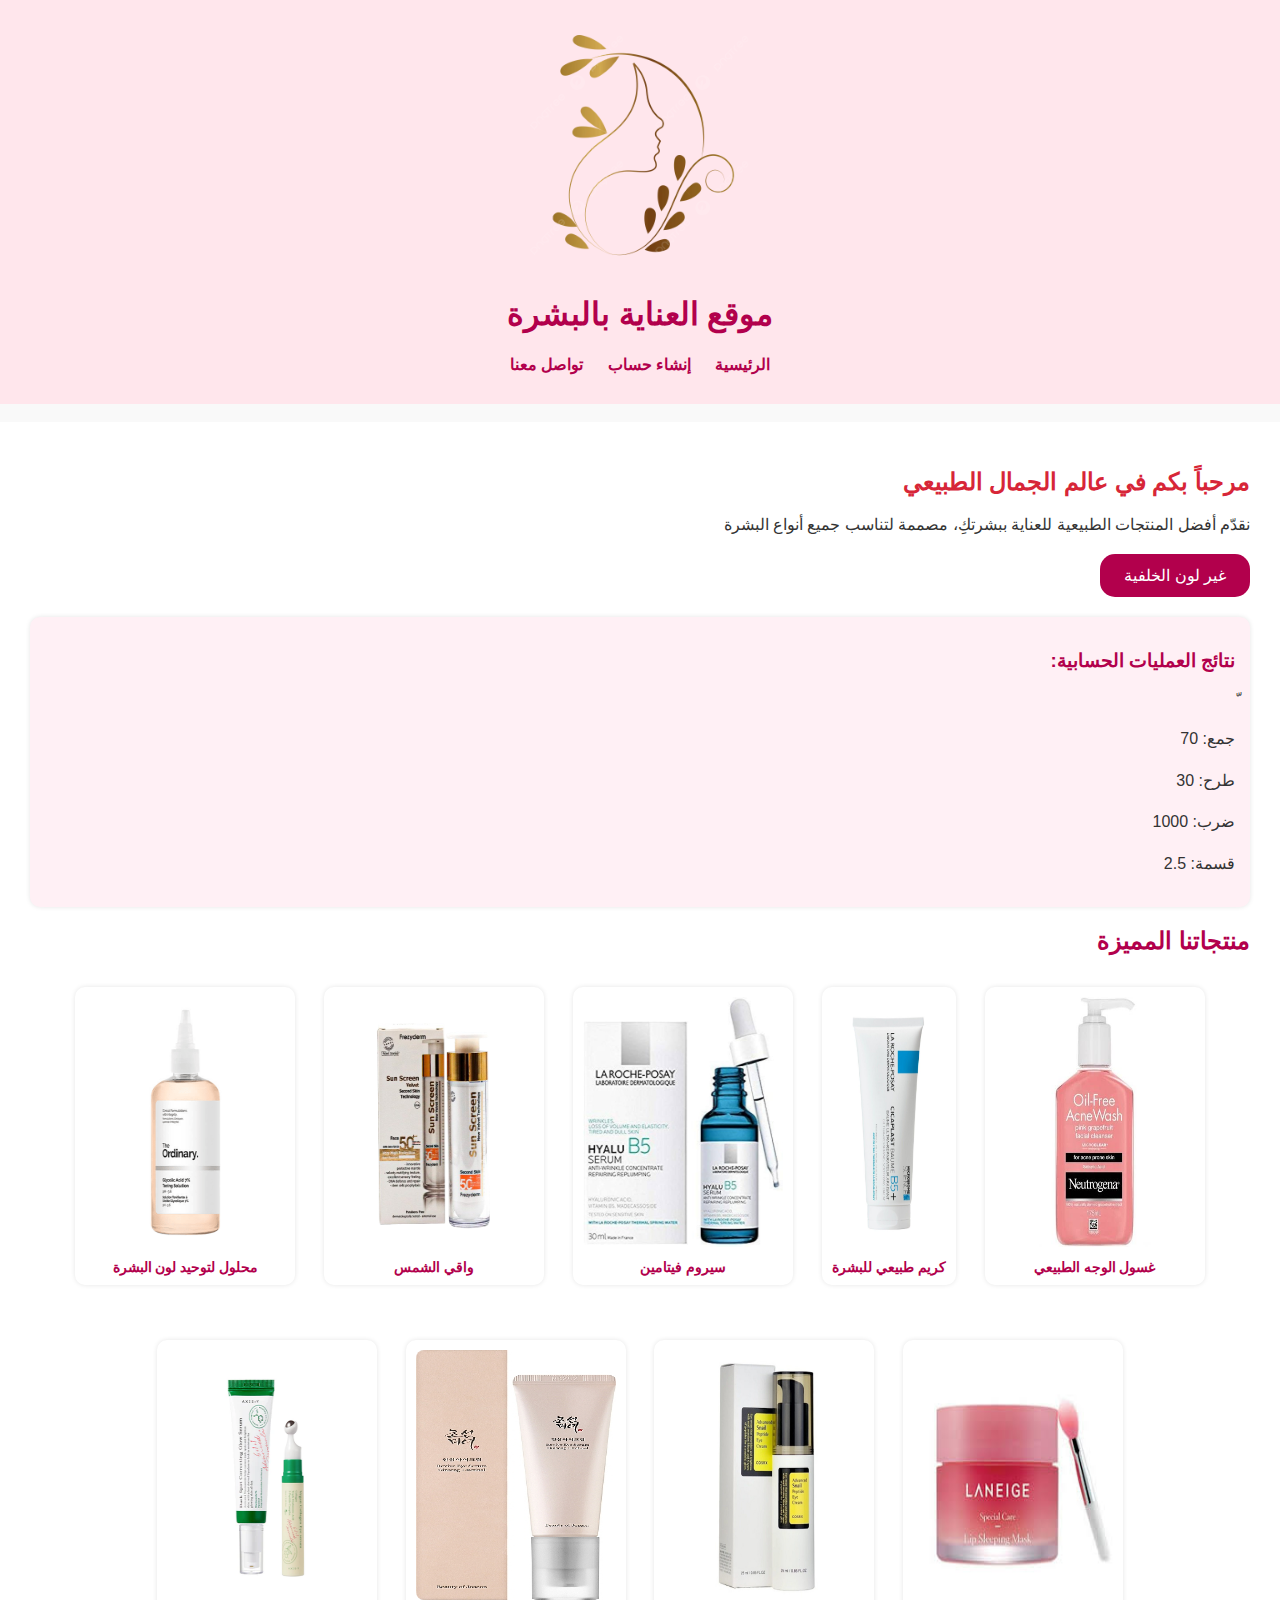
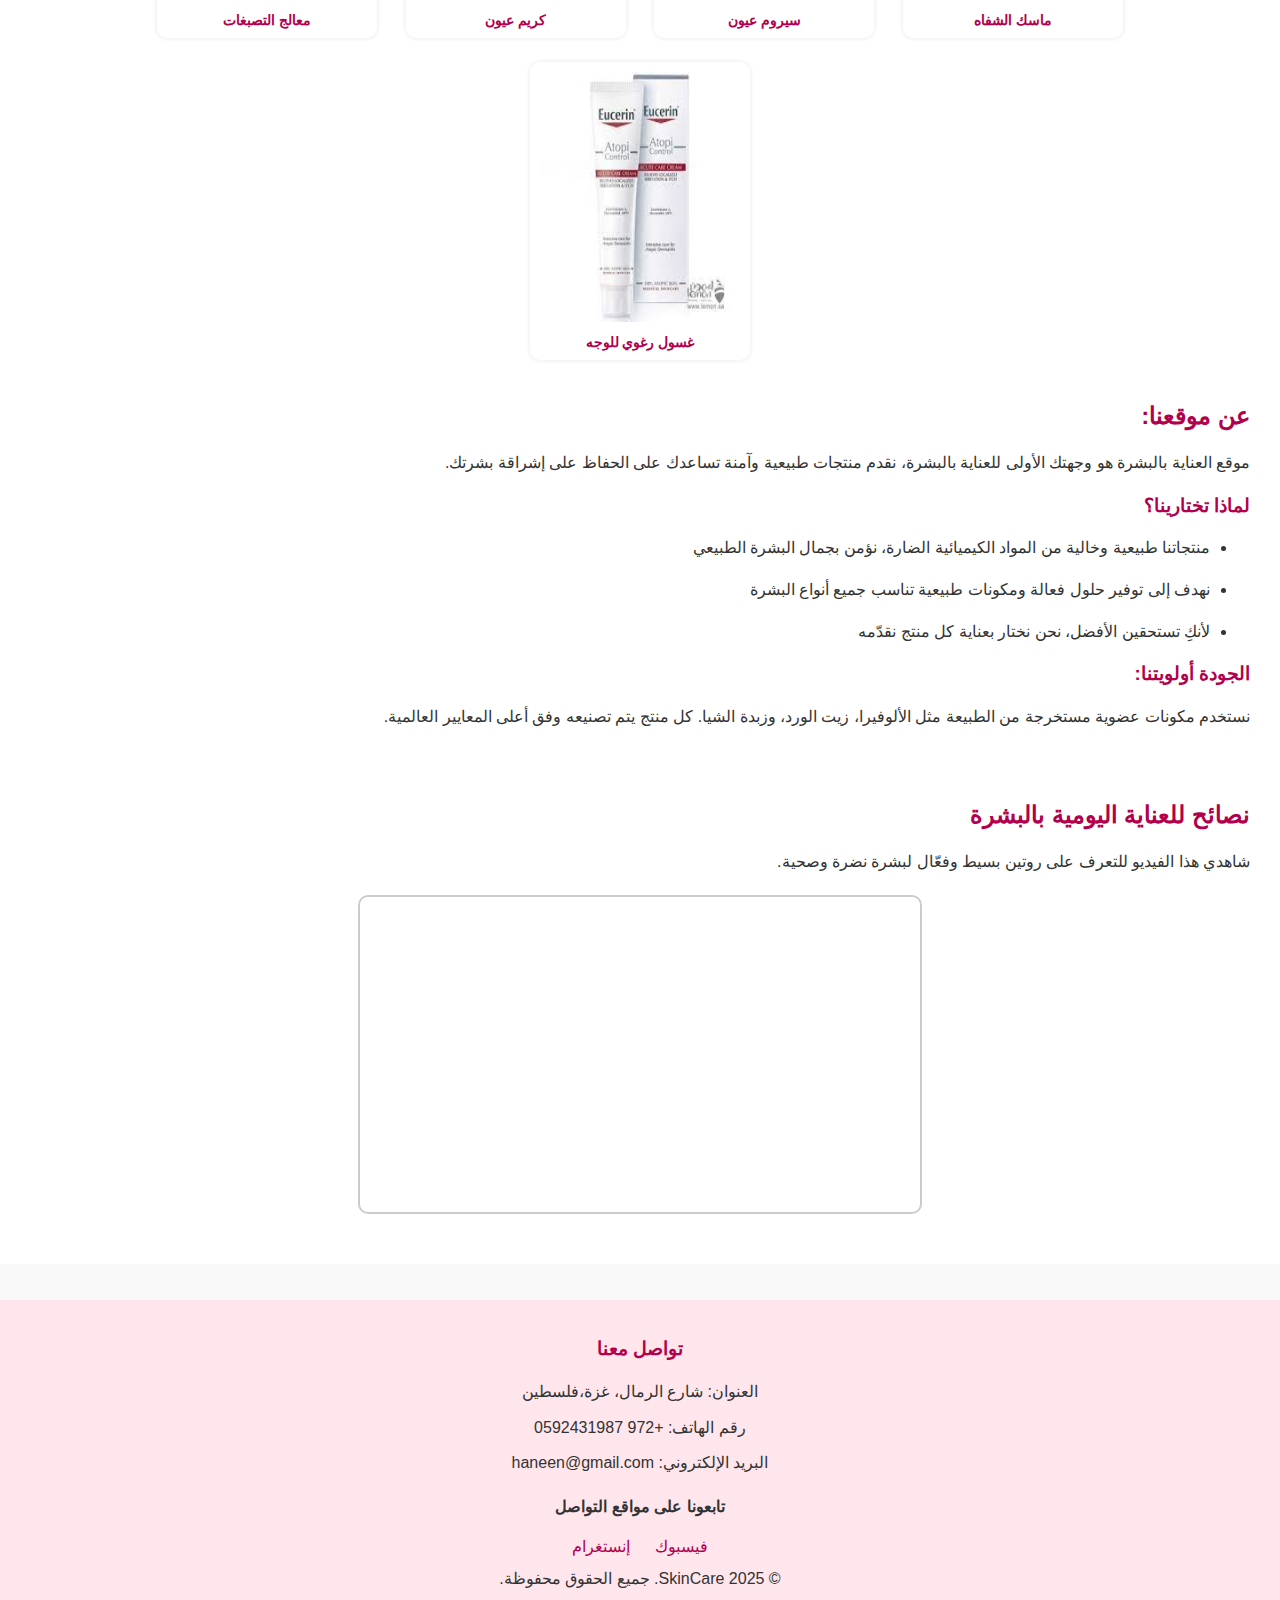
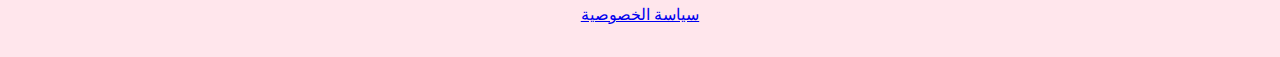
<file: src/index.html>
<!DOCTYPE html>
<html lang="ar" dir="rtl">
<head>
    <meta charset="UTF-8">
    <title>الصفحة الرئيسية -منتجات العناية بالبشرة</title>
    <link rel="stylesheet" href="style.css">

</head>

<body>
    
    <!-- رأس الصفحة -->
    <header>
       <img src="logo.png"alt="شعار الموقع"width="250"><br>
        <h1> موقع العناية بالبشرة</h1>
        <nav>
            <ul>
                <li><a href="homepage.html">الرئيسية</a></li>
                <li><a href="signup.html">إنشاء حساب</a></li>
                <li><a href="contact.html">تواصل معنا</a></li>
            </ul>
        </nav>
    </header><br>
   <!-- المحتوى الرئيسي -->
<main>
    <!-- الترحيب -->
     <section class="welcome">
            <h1>مرحباً بكم في عالم الجمال الطبيعي</h1>
            <p>نقدّم أفضل المنتجات الطبيعية للعناية ببشرتكِ، مصممة لتناسب جميع أنواع البشرة</p>
            <!--زر تغيير الخلفية-->
            <button  class="change-background-btn" onclick="changeBackground()">غير لون الخلفية</button>
            <!--لعرض نتائج العمليات-->
            <div id="mathResults"></div>  
        </section>
    <!-- قسم الصور -->

<section class="gallery">
  <h2>منتجاتنا المميزة</h2>

  <div class="row">
    <figure>
      <img src="photo1.jpg" alt="غسول الوجه"width="200" height="250" >
      <figcaption>غسول الوجه الطبيعي</figcaption>
    </figure>
    <figure>
      <img src="photo2.jpg" alt="كريم طبيعي للبشرة"width="100" height="250">
      <figcaption>كريم طبيعي للبشرة</figcaption>
    </figure>
    <figure>
      
      <img src="photo3.jpg" alt="سيروم فيتامين"width="200" height="250">
      <figcaption>سيروم فيتامين</figcaption>
    </figure>
     <figure>
      <img src="photo4.png" alt="واقي شمس"width="200" height="250">
      <figcaption>واقي الشمس</figcaption>
    </figure>
     <figure>
      <img src="photo5.png" alt="محلول لتوحيد لون البشرة"width="200" height="250">
      <figcaption>محلول لتوحيد لون البشرة</figcaption>
    </figure>
  </div>

  <div class="row">
   
   
    <figure>
      <img src="photo6.jpg" alt="ماسك الشفاه "width="200" height="250">
      <figcaption>ماسك الشفاه </figcaption>
    </figure>
    <figure>
      <img src="photo7.jpg" alt="سيروم عيون"width="200" height="250">
      <figcaption>سيروم عيون</figcaption>
      </figure>
    <figure>
      <img src="photo8.jpg" alt="كريم عيون"width="200" height="250">
      <figcaption>كريم عيون</figcaption>
      </figure>
      <figure>
      <img src="photo9.png" alt="معالج التصبغات"width="200" height="250">
      <figcaption>معالج التصبغات</figcaption> 
      </figure>
      <figure>
      <img src="photo10.jpg" alt="غسول رغوي للوجه"width="200" height="250">
      <figcaption>غسول رغوي للوجه</figcaption> 
      </figure>
    </div>
    </section>


       <!-- معلومات إضافية -->
        <section>
            <h2>عن موقعنا:</h2>
            <p>موقع العناية بالبشرة هو وجهتك الأولى للعناية بالبشرة، نقدم منتجات طبيعية وآمنة تساعدك على الحفاظ على إشراقة بشرتك.</p>

            <h3>لماذا تختارينا؟</h3>
            <ul>
              <li> <p>منتجاتنا طبيعية وخالية من المواد الكيميائية الضارة، نؤمن بجمال البشرة الطبيعي</p></li>
               <li><p>نهدف إلى توفير حلول فعالة ومكونات طبيعية تناسب جميع أنواع البشرة</p></li>
               <li><p>لأنكِ تستحقين الأفضل، نحن نختار بعناية كل منتج نقدّمه</p></li>
            </ul>


            <h3>الجودة أولويتنا:</h3>
            <p>نستخدم مكونات عضوية مستخرجة من الطبيعة مثل الألوفيرا، زيت الورد، وزبدة الشيا. كل منتج يتم تصنيعه وفق أعلى المعايير العالمية.</p>

       </section><br><br>

         <!-- فيديو -->
       <section>
        <h2>نصائح للعناية اليومية بالبشرة</h2>
       <p>شاهدي هذا الفيديو للتعرف على روتين بسيط وفعّال لبشرة نضرة وصحية.</p>

       <iframe width="560" height="315"
        src="https://www.youtube.com/embed/A3ca4jIxQHM?si=vk4-0lzs3ZHPX50l" 
        title="YouTube video player" 
        frameborder="0" 
        allow="accelerometer; autoplay; clipboard-write; encrypted-media; gyroscope; picture-in-picture; web-share" 
        referrerpolicy="strict-origin-when-cross-origin" 
        allowfullscreen>
    </iframe>
</main><br><br>

    <!-- تذييل -->
<footer>
       <h3>تواصل معنا</h3>
       <p>العنوان: شارع الرمال، غزة،فلسطين</p>
         
       <p>رقم الهاتف:  +972 0592431987 </p>
       <p>البريد الإلكتروني: haneen@gmail.com</p>

       <h4>تابعونا على مواقع التواصل</h4>
         <ul>
           <li><a href="https://www.facebook.com" target="_blank">فيسبوك</a></li>
          <li><a href="https://www.instagram.com" target="_blank">إنستغرام</a></li>
        </ul>

       <p>&copy; 2025 SkinCare. جميع الحقوق محفوظة.</p>
       <p><a href="#">سياسة الخصوصية</a></p>
</footer>
 <script src="script.js"></script>
</body>
</html>
</file>
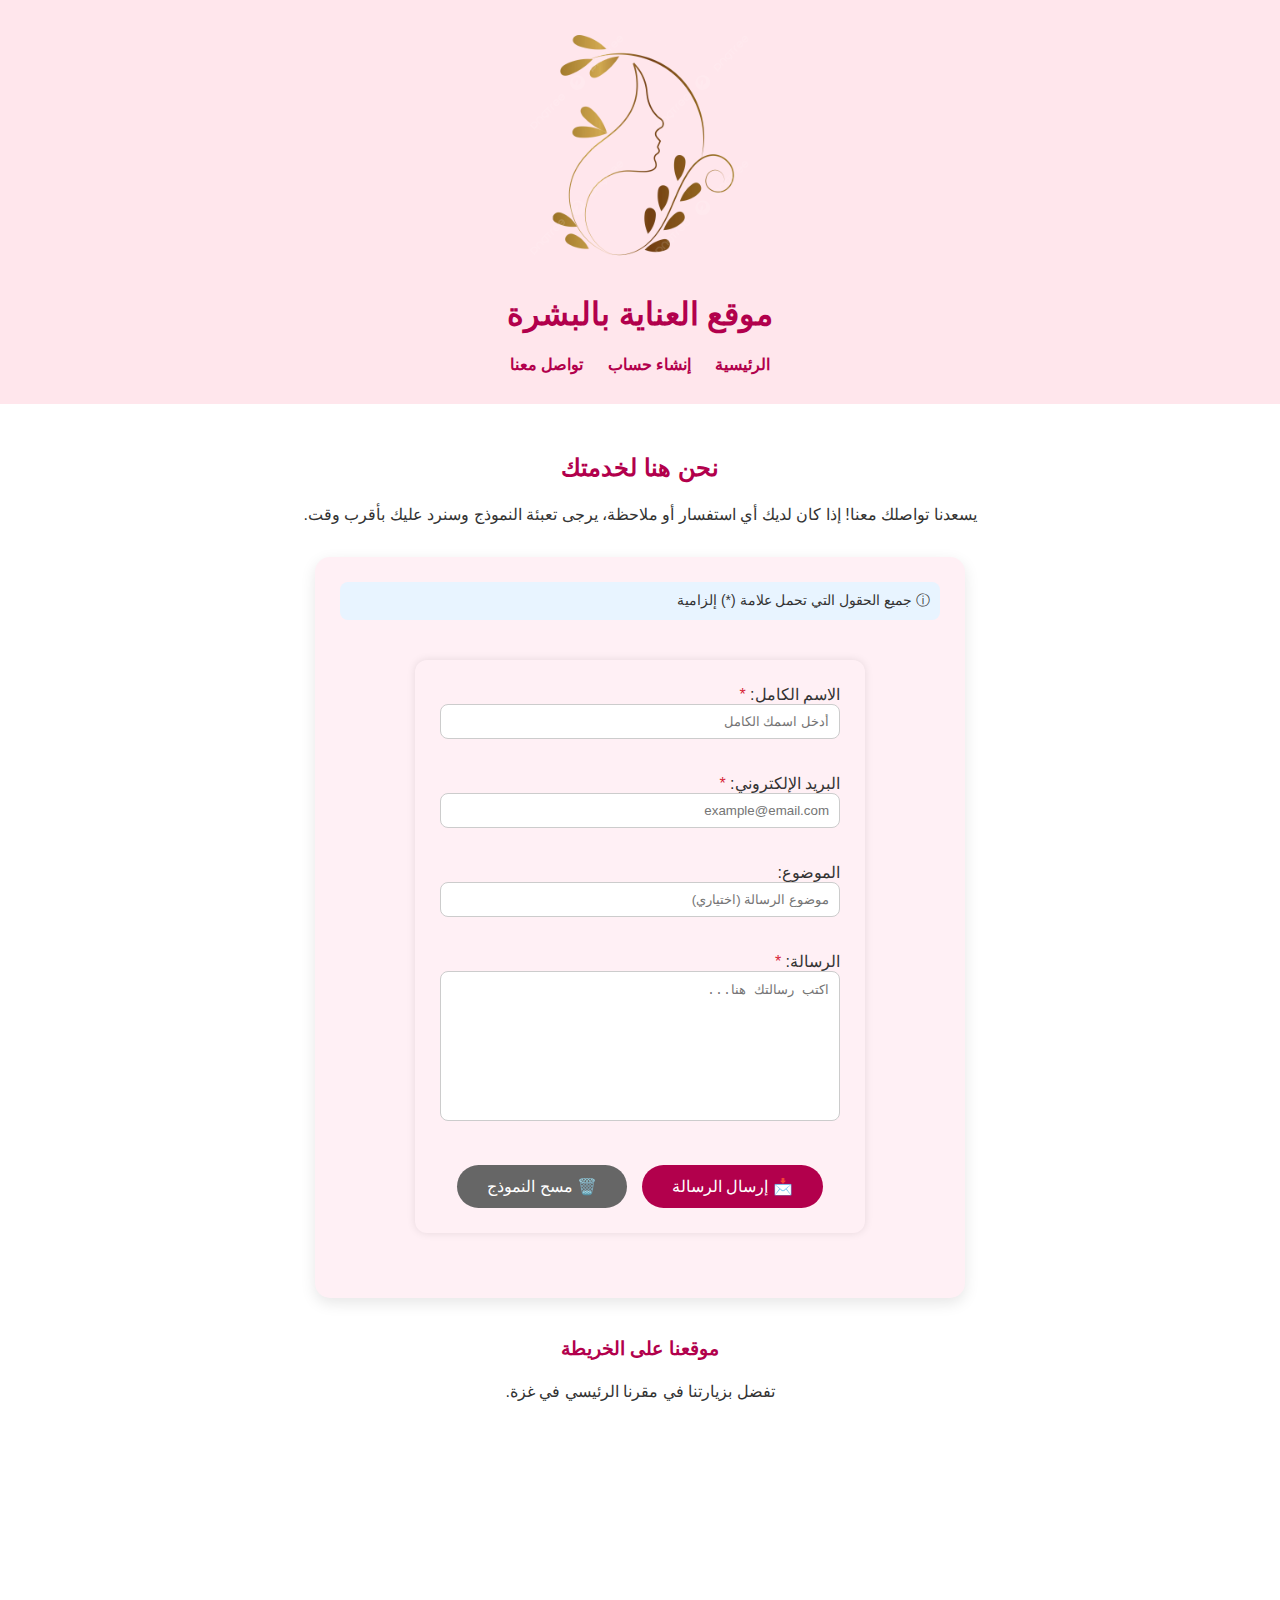
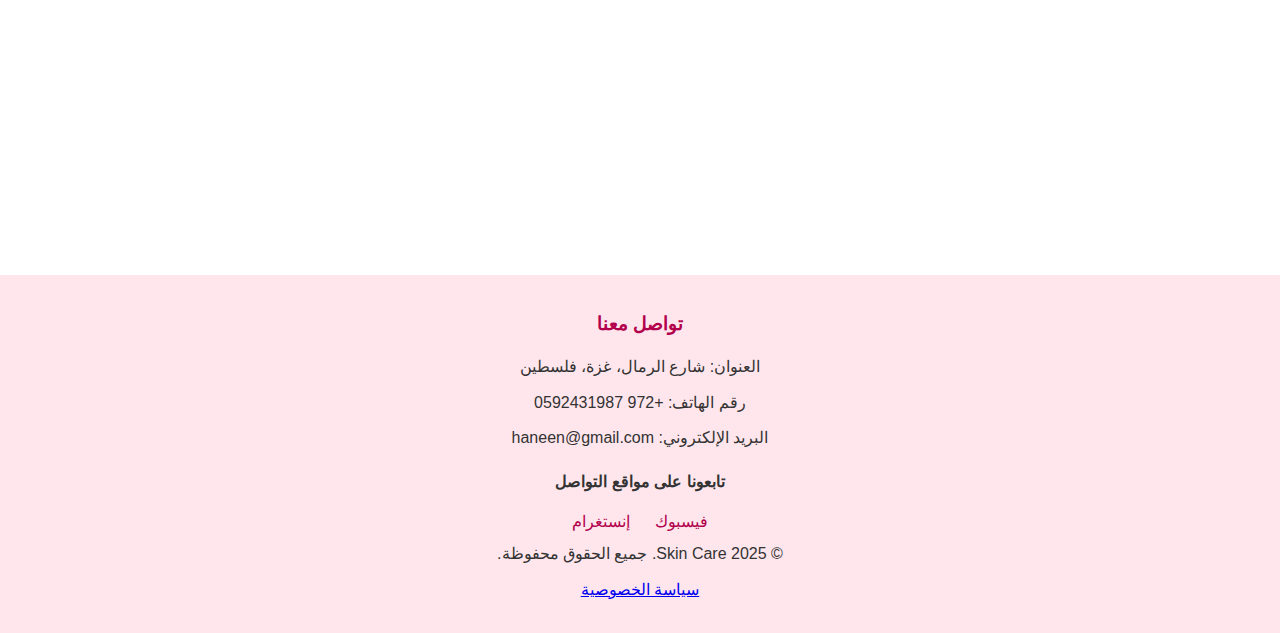
<file: src/contact.html>
<!DOCTYPE html>
<html lang="ar" dir="rtl">
<head>
    <meta charset="UTF-8">
    <title>اتصل بنا - موقع العناية بالبشرة</title>
    <link rel="stylesheet" href="style.css">
    <style>
        .form-container {
            max-width: 600px;
            margin: 30px auto;
            padding: 25px;
            background: #fff0f5;
            border-radius: 15px;
            box-shadow: 0 5px 15px rgba(0,0,0,0.1);
        }
        .required::after {
            content: " *";
            color: #d72638;
        }
        .form-note {
            background: #e8f4ff;
            padding: 10px;
            border-radius: 8px;
            margin-bottom: 20px;
            font-size: 14px;
        }
    </style>
</head>
<body>
    
    <header>
        <img src="logo.png" alt="شعار الموقع" width="250"><br>
        <h1>موقع العناية بالبشرة</h1>
        <nav>
            <ul>
                <li><a href="homepage.html">الرئيسية</a></li>
                <li><a href="signup.html">إنشاء حساب</a></li>
                <li><a href="contact.html">تواصل معنا</a></li>
            </ul>
        </nav>
    </header>
    
    <main>
        <section>
            <h2 style="text-align: center; color: #b2004c;">نحن هنا لخدمتك</h2>
            <p style="text-align: center; max-width: 800px; margin: 0 auto 20px;">
                يسعدنا تواصلك معنا! إذا كان لديك أي استفسار أو ملاحظة، يرجى تعبئة النموذج وسنرد عليك بأقرب وقت.
            </p>
        </section>

        <div class="form-container">
            <div class="form-note">
                ⓘ جميع الحقول التي تحمل علامة (*) إلزامية
            </div>
            
            <form action="contact.php" method="get" onsubmit="return validateForm()">
                <div style="margin-bottom: 20px;">
                    <label class="required">الاسم الكامل:</label><br>
                    <input type="text" name="name" required style="width: 100%; padding: 10px;" placeholder="أدخل اسمك الكامل">
                </div>
                
                <div style="margin-bottom: 20px;">
                    <label class="required">البريد الإلكتروني:</label><br>
                    <input type="email" name="email" required style="width: 100%; padding: 10px;" placeholder="example@email.com">
                </div>
                
                <div style="margin-bottom: 20px;">
                    <label>الموضوع:</label><br>
                    <input type="text" name="subject" style="width: 100%; padding: 10px;" placeholder="موضوع الرسالة (اختياري)">
                </div>
                
                <div style="margin-bottom: 25px;">
                    <label class="required">الرسالة:</label><br>
                    <textarea name="message" required style="width: 100%; padding: 10px; height: 150px;" placeholder="اكتب رسالتك هنا..."></textarea>
                </div>
                
                <div style="text-align: center;">
                    <button type="submit" style="background: #b2004c; color: white; border: none; padding: 12px 30px; border-radius: 25px; cursor: pointer; font-size: 16px;">
                        📩 إرسال الرسالة
                    </button>
                    <button type="reset" style="background: #666; color: white; border: none; padding: 12px 30px; border-radius: 25px; cursor: pointer; font-size: 16px; margin-right: 10px;">
                        🗑️ مسح النموذج
                    </button>
                </div>
            </form>
        </div>
        
        <section style="margin-top: 40px;">
            <h3 style="text-align: center;">موقعنا على الخريطة</h3>
            <p style="text-align: center;">تفضل بزيارتنا في مقرنا الرئيسي في غزة.</p>
            <div style="text-align: center;">
                <iframe src="https://www.google.com/maps/embed?pb=!1m18!1m12!1m3!1d14542.434355879406!2d34.47528243812048!3d31.502072992918617!2m3!1f0!2f0!3f0!3m2!1i1024!2i768!4f13.1!3m3!1m2!1s0x14fd7f054e542767%3A0x7ff98dc913046392!2z2LrYstip!5e0!3m2!1sar!2s!4v1748174908239!5m2!1sar!2s" 
                width="90%" height="400" style="border:0; border-radius: 10px; max-width: 800px;" allowfullscreen loading="lazy" referrerpolicy="no-referrer-when-downgrade">
                </iframe>
            </div>
        </section>
    </main>
    
    <footer>
        <h3>تواصل معنا</h3>
        <p>العنوان: شارع الرمال، غزة، فلسطين</p>
        <p>رقم الهاتف: +972 0592431987</p>
        <p>البريد الإلكتروني: haneen@gmail.com</p>
        
        <h4>تابعونا على مواقع التواصل</h4>
        <ul>
            <li><a href="https://www.facebook.com" target="_blank">فيسبوك</a></li>
            <li><a href="https://www.instagram.com" target="_blank">إنستغرام</a></li>
        </ul>
        
        <p>&copy; 2025 Skin Care. جميع الحقوق محفوظة.</p>
        <p><a href="#">سياسة الخصوصية</a></p>
    </footer>

    <script>
        function validateForm() {
            const name = document.forms[0]["name"].value;
            const email = document.forms[0]["email"].value;
            const message = document.forms[0]["message"].value;
            
            if (name.trim() === "") {
                alert("الرجاء إدخال الاسم");
                return false;
            }
            
            const emailPattern = /^[^\s@]+@[^\s@]+\.[^\s@]+$/;
            if (!emailPattern.test(email)) {
                alert("الرجاء إدخال بريد إلكتروني صحيح");
                return false;
            }
            
            if (message.trim() === "") {
                alert("الرجاء كتابة الرسالة");
                return false;
            }
            
            return true;
        }
    </script>
</body>
</html>
</file>
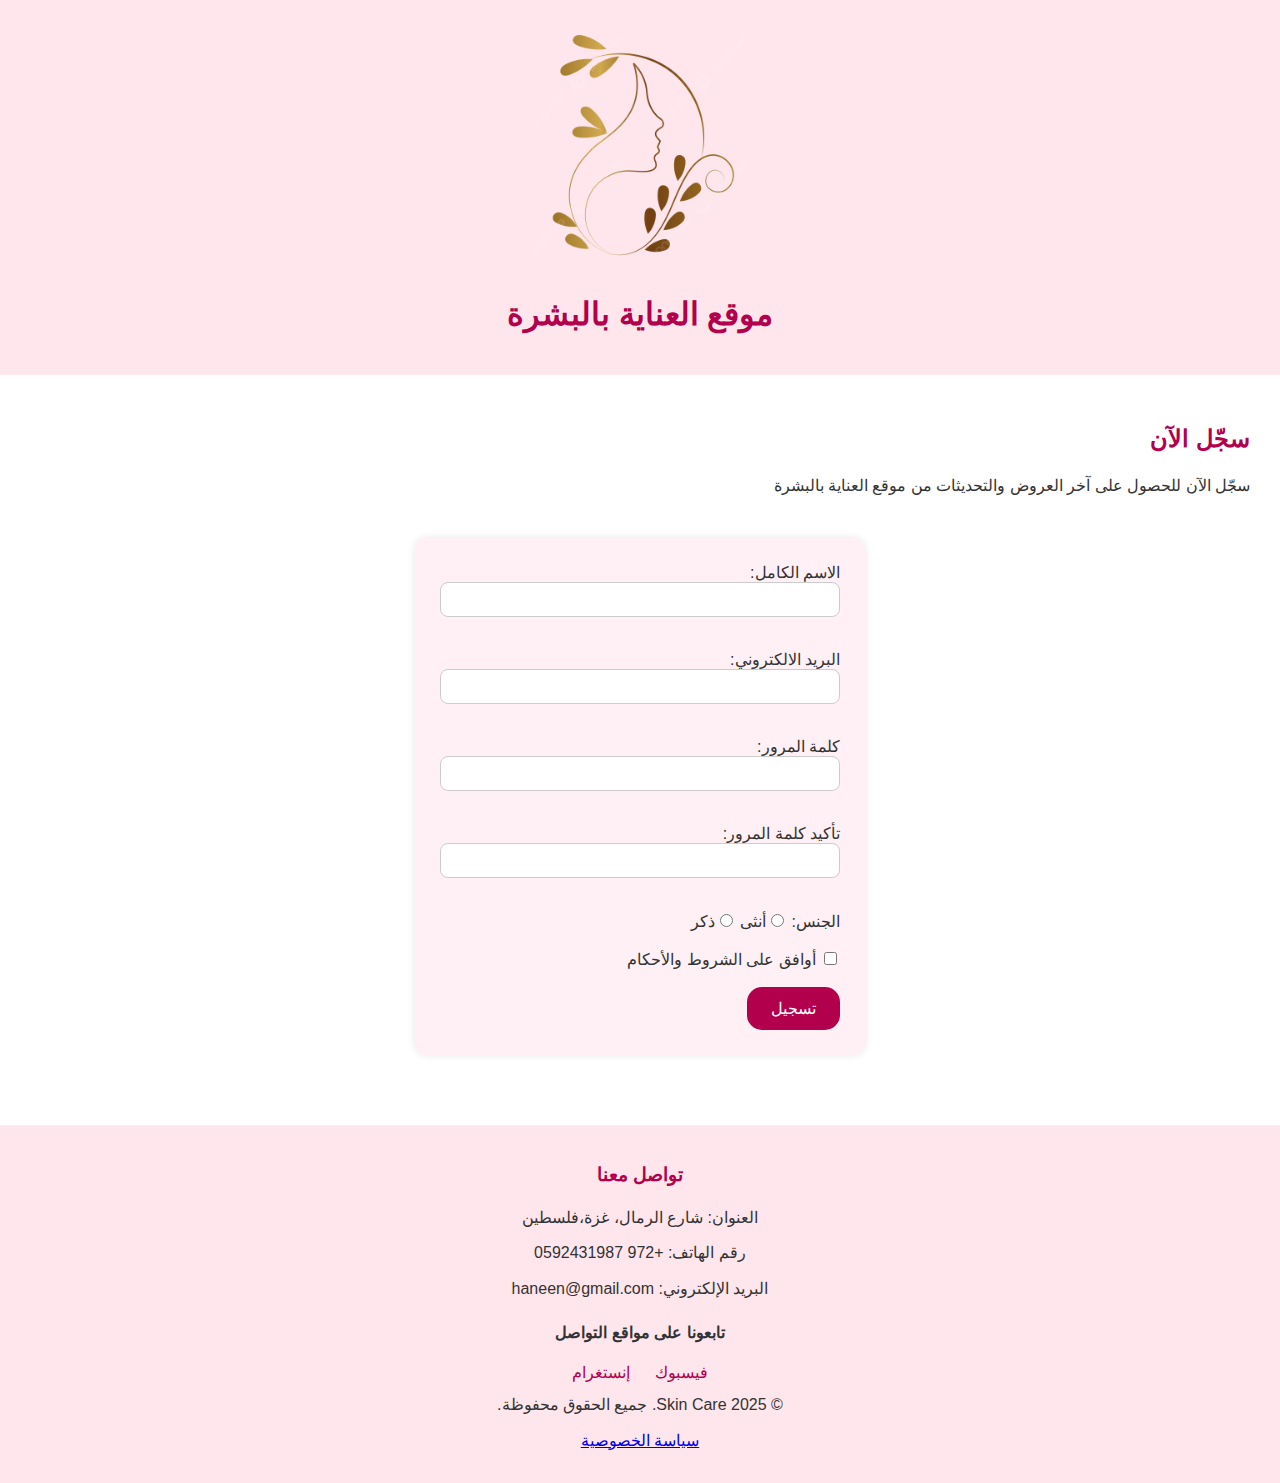
<file: src/signup.html>
<!DOCTYPE html>
<html lang="ar" dir="rtl">
<head>
    <meta charset="UTF-8">
    <title>التسجيل</title>
    <link rel="stylesheet" href="style.css">
</head>
<body>
      <!-- Header (اسم الموقع فقط بدون تنقل) -->
    <header>
        <img src="logo.png"alt="شعار الموقع"width="250"><br>
        <h1> موقع العناية بالبشرة</h1>
    </header>
     <!-- Main Content -->
    <main>
        <h2>سجّل الآن</h2>
        <p>سجّل الآن للحصول على آخر العروض والتحديثات من موقع العناية بالبشرة</p>

        <form action="homepage.html" method="post" onsubmit ="return validateForm()">
               <!-- الاسم الكامل -->
            <label>الاسم الكامل:<input type="text" name="fullname" required></label><br><br>

               <!-- البريد الإلكتروني -->
            <label>البريد الالكتروني:<input type="email" name="email"></label><br><br>

                <!-- كلمة المرور -->
            <label>كلمة المرور:<input type="password" name="password" required></label><br><br>

                <!-- تأكيد كلمة المرور -->
            <label>تأكيد كلمة المرور:<input type="password" name="confirm_password"></label><br><br>

               <!--  الجنس  -->
            <label>الجنس:</label>
            <input type="radio" name="gender" value="female" required><label>أنثى</label>
            <input type="radio" name="gender" value="male"required><label>ذكر</label><br><br>

                <!-- الموافقة على الشروط --> 
            <label><input type="checkbox" required> أوافق على الشروط والأحكام </label><br><br>

                  <!-- زر الإرسال -->
              <button type="submit">تسجيل</button>
        
        </form>
    </main>

        <!-- تذييل -->
<footer>
       <h3>تواصل معنا</h3>
       <p>العنوان: شارع الرمال، غزة،فلسطين</p>
         
       <p>رقم الهاتف:  +972 0592431987 </p>
       <p>البريد الإلكتروني: haneen@gmail.com</p>

       <h4>تابعونا على مواقع التواصل</h4>
         <ul>
           <li><a href="https://www.facebook.com" target="_blank">فيسبوك</a></li>
          <li><a href="https://www.instagram.com" target="_blank">إنستغرام</a></li>
        </ul>

       <p>&copy; 2025 Skin Care. جميع الحقوق محفوظة.</p>
       <p><a href="#">سياسة الخصوصية</a></p>
</footer>
 <script src="script.js"></script>
</body>
</html>
</file>
<file: src/style.css>
/*  تنسيقات عامة للموقع */
body {
  font-family: Tahoma, sans-serif;
  background-color: #f9f9f9;
  margin: 0;
  padding: 0;
  direction: rtl;
  color: #333;
}

h1, h2, h3 {
  color: #b2004c;
}

p {
  font-size: 16px;
  line-height: 1.6;
}

/*  رأس وتذييل الصفحة  */
header, footer {
  background-color: #ffe6ec;
  padding: 20px;
  text-align: center;
}

header img {
  max-width: 100%;
  height: auto;
}

footer p, footer ul {
  margin: 10px 0;
}

/* تنسيق القوائم داخل الترويسة */
nav ul {
  list-style: none;
  padding: 0;
  margin: 10px 0;
}

nav ul li {
  display: inline-block;
  margin: 0 10px;
}

nav ul li a {
  text-decoration: none;
  color: #b2004c;
  font-weight: bold;
}

nav ul li a:hover {
  color: white;
  background-color: #d72638;
  padding: 5px 10px;
  border-radius: 5px;
}

/*  تنسيق المحتوى الرئيسي  */
main {
  padding: 30px;
  background-color: #ffffff;
}

/*تنسيق العناوين داخل الصفحة الرئيسية */
.welcome h1 {
  font-size: 24px;
  color: #d72638;
}

button.change-background-btn{
  background-color:#b2004c;
  color:white;
  padding:12px 24px;
  border:none;
  border-radius:15px;
  cursor:pointer;
  font-size: 16px;
  transition: background-color 0.3s ease;
}
button.change-background-btn:hover{
  background-color: #d72638;
}
#mathResults{
  background-color: #fff0f5;
  padding: 15px;
  border-radius:10px;
  margin-top:20px;
  box-shadow:0 0 5px rgba(0,0,0,0.1);
}



.gallery .row {
  text-align: center;
  margin-bottom: 30px;
}

.gallery figure {
  display: inline-block;             
  margin: 1%;
  vertical-align: top;
  background-color: #fff;
  border-radius: 10px;
  box-shadow: 0 0 5px rgba(0,0,0,0.1);
  padding: 10px;
}

.gallery figure img {
  border-radius: 8px;
}

.gallery figcaption {
  margin-top: 8px;
  font-size: 14px;
  color: #b2004c;
  font-weight: bold;
}


/*  تنسيق iframe للفيديو والخريطة */
iframe {
  display: block;
  margin: 20px auto;
  max-width: 90%;
  border: 2px solid #ccc;
  border-radius: 10px;
}

/*  حاوية النموذج (للتسجيل والتواصل)  */
form {
  max-width: 400px;
  margin: 40px auto;
  background-color: #fff0f5;
  padding: 25px;
  border-radius: 12px;
  box-shadow: 0 0 8px rgba(0,0,0,0.1);
}

/* حقول النموذج  */
input[type="text"],
input[type="email"],
input[type="password"],
textarea {
  width: 100%;
  height: 35px;
  margin-bottom: 15px;
  padding: 8px;
  border: 1px solid #ccc;
  border-radius: 8px;
  box-sizing: border-box;
}

/* تكبير صندوق الرسالة */
textarea {
  height: 100px;
  resize: none;
}

/* زر الإرسال / التسجيل  */
input[type="submit"],
button[type="submit"] {
  background-color: #b2004c;   
  color: white;                
  border: none;                
  padding: 12px 24px;         
  border-radius: 15px;         
  cursor: pointer;             
  font-size: 16px;             
  transition: background-color 0.3s ease;
}

input[type="submit"]:hover,
button[type="submit"]:hover {
  background-color: #d72638;  
}




/*  تحسين شكل الروابط داخل الفوتر  */
footer ul {
  list-style: none;
  padding: 0;
}

footer ul li {
  display: inline-block;
  margin: 0 10px;
}

footer ul li a {
  color: #b2004c;
  text-decoration: none;
}

footer ul li a:hover {
  color: #d72638;
}
</file>
